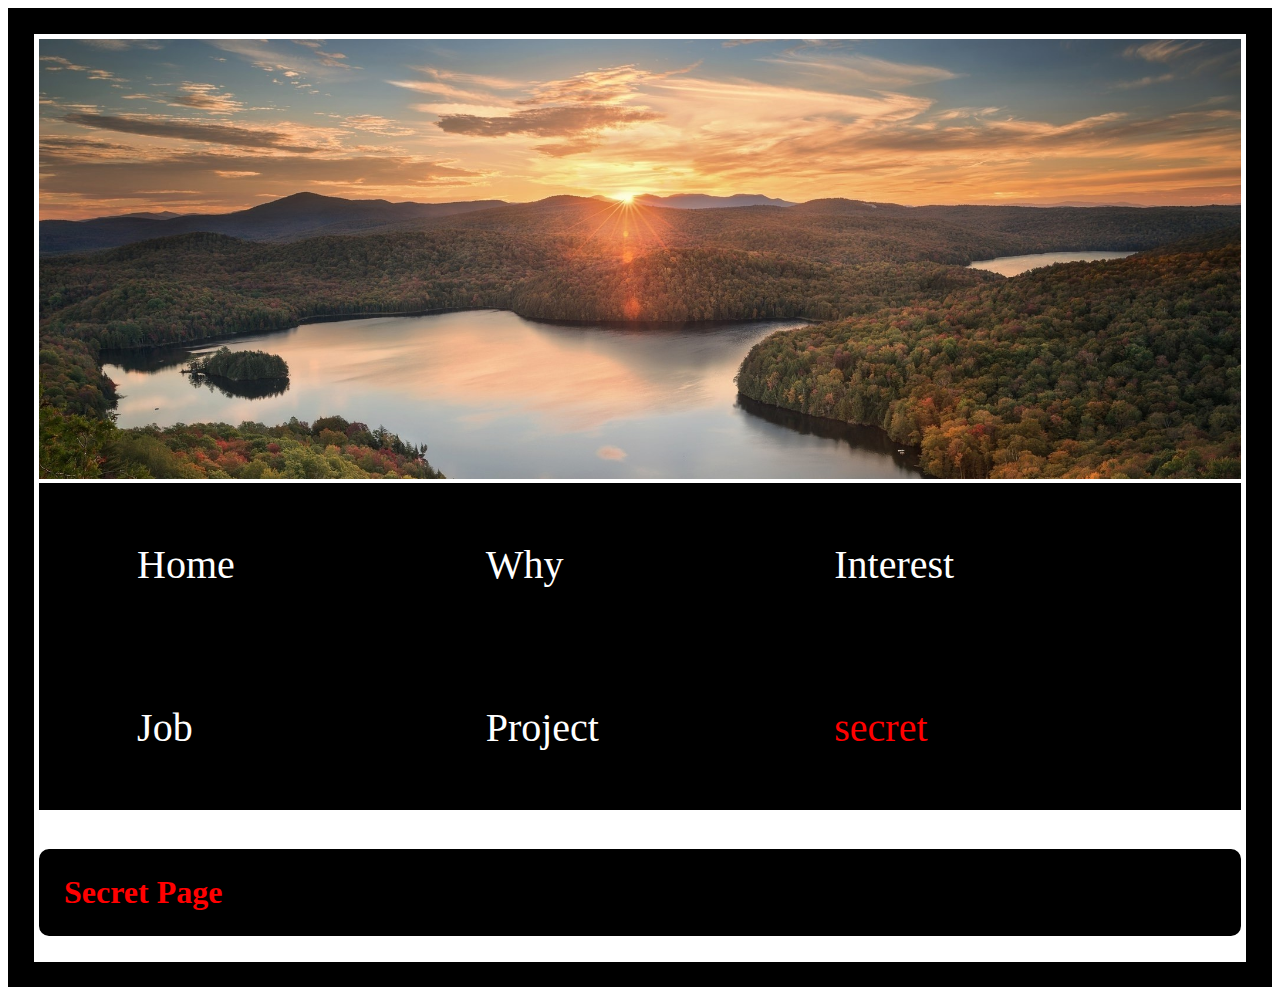
<file: AssignmentOne/america.html>
<!DOCTYPE html>
<html>
<div class="everything">
<head>
	<img src="Images/landscape.jpg" alt="My sample image">
	<link rel="stylesheet" type="text/css" href="CSS/style.css">
		<ul>
			<li><a href="index.html">Home</a></li>
			<li><a href="why.html">Why</a></li>
			<li><a href="interest.html">Interest</a></li>
			<li><a href="job.html">Job</a></li>
			<li><a href="project.html">Project</a></li>
			<li><a class ="select" href="america.html">secret</a></li>
		</ul>	
	<br>
</head>
<h1> Secret Page</h1>
<body>

</body>
</div>
</html>
</file>
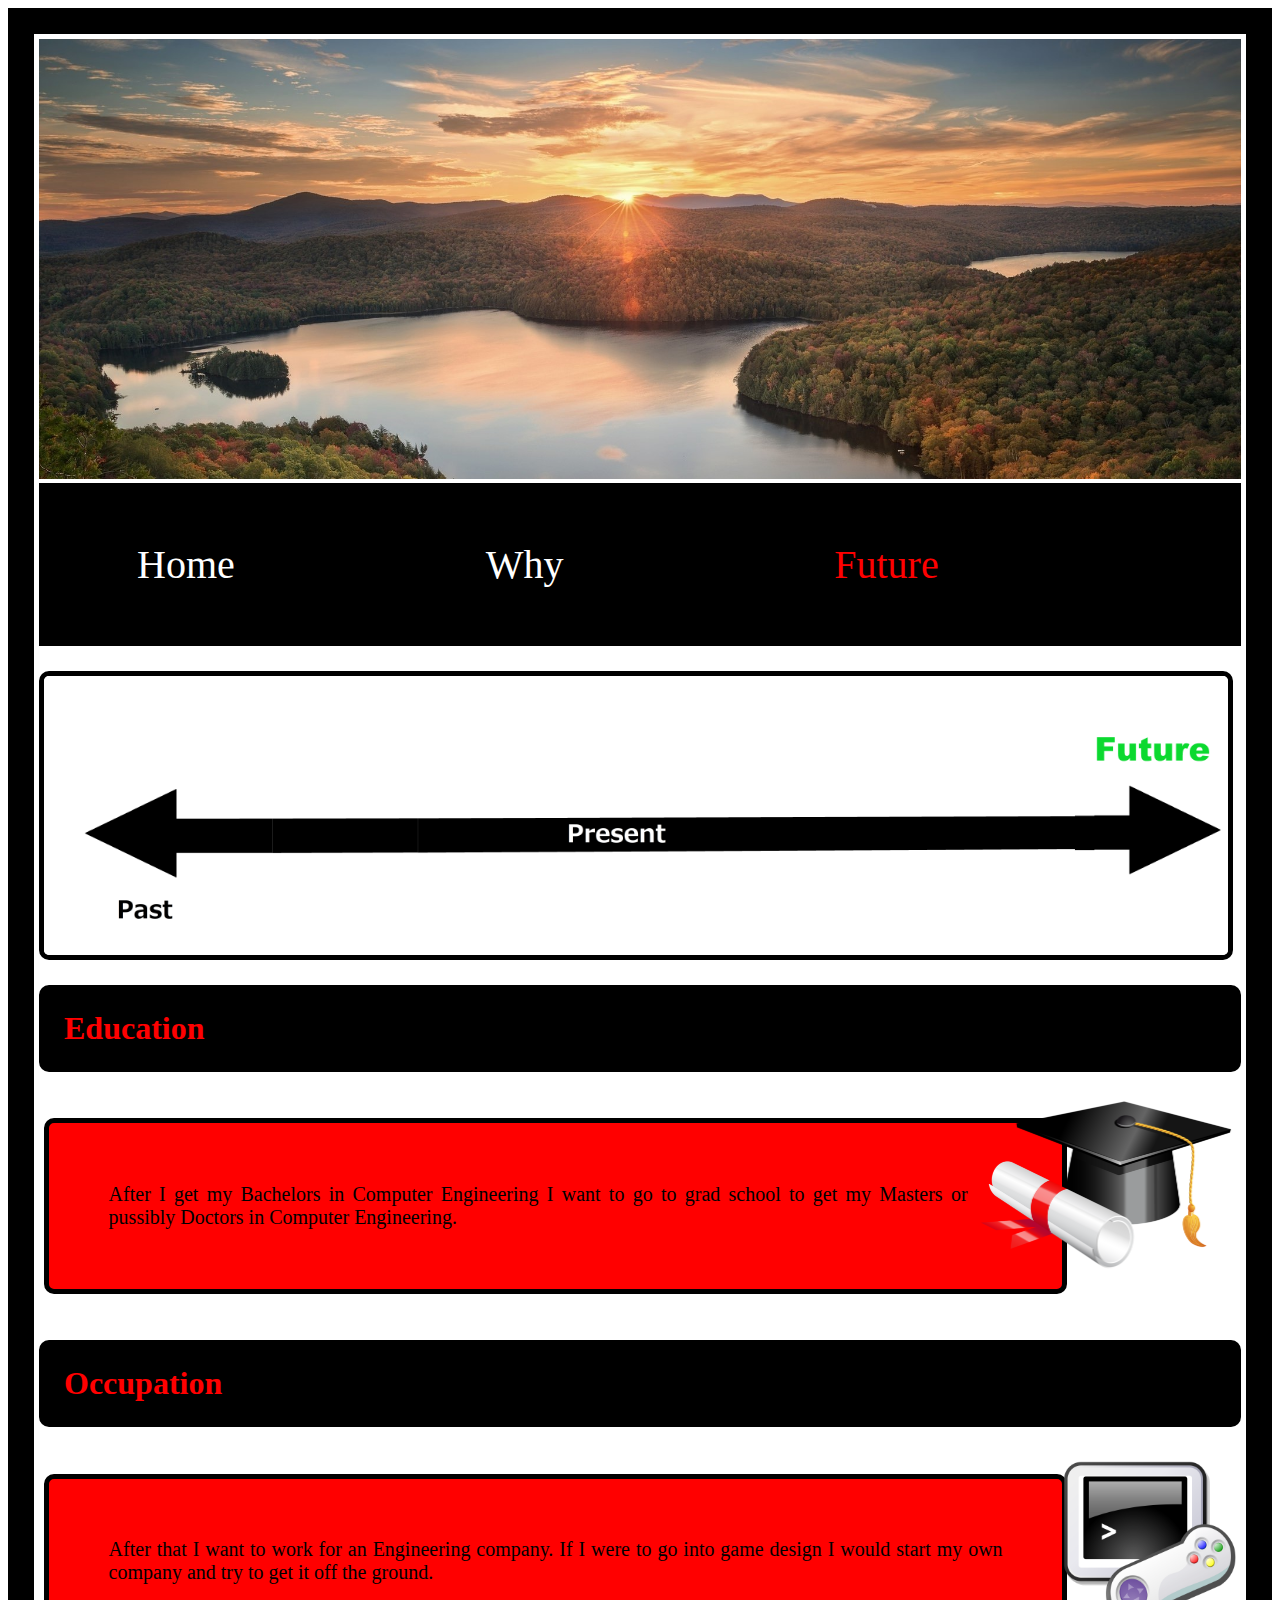
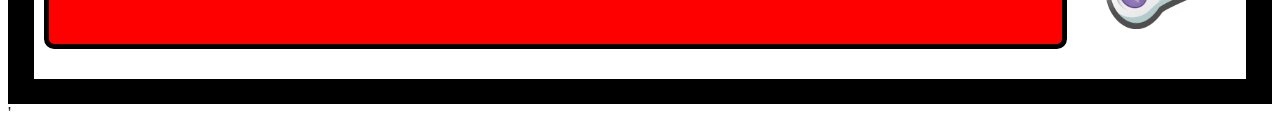
<file: AssignmentOne/future.html>
<!DOCTYPE html>
<html>
<div class="everything">
<head>
	<img src="Images/landscape.jpg" alt="My sample image">
	<link rel="stylesheet" type="text/css" href="CSS/style.css">
		<ul>
			<li><a href="index.html">Home</a></li>
			<li><a href="why.html">Why</a></li>
			<li><a class = "select" href="future.html">Future</a></li>
		</ul>
	<img class="timeLine" src="Images/TimeLine.png" alt="My sample image">
</head>
<h1> Education</h1>
<body class="body">
	<div class="clearfix">
	<img class="img2" src="Images/diploma.png" alt="My sample image">
		<p>
		After I get my Bachelors in Computer Engineering I want to 
		go to grad school to get my Masters or pussibly Doctors in 
		Computer Engineering. 
		</p>
	</div>
<h1> Occupation</h1>
<body class="body">
	<div class="clearfix">
	<img class="img2" src="Images/Old_computer_game.svg.png" alt="My sample image">
		<p>
		After that I want to work for an Engineering 
		company. If I were to go into game design I would start my own company
		and try to get it off the ground. 
		</p>
	</div>
</body>
</div>
</html>'
</file>
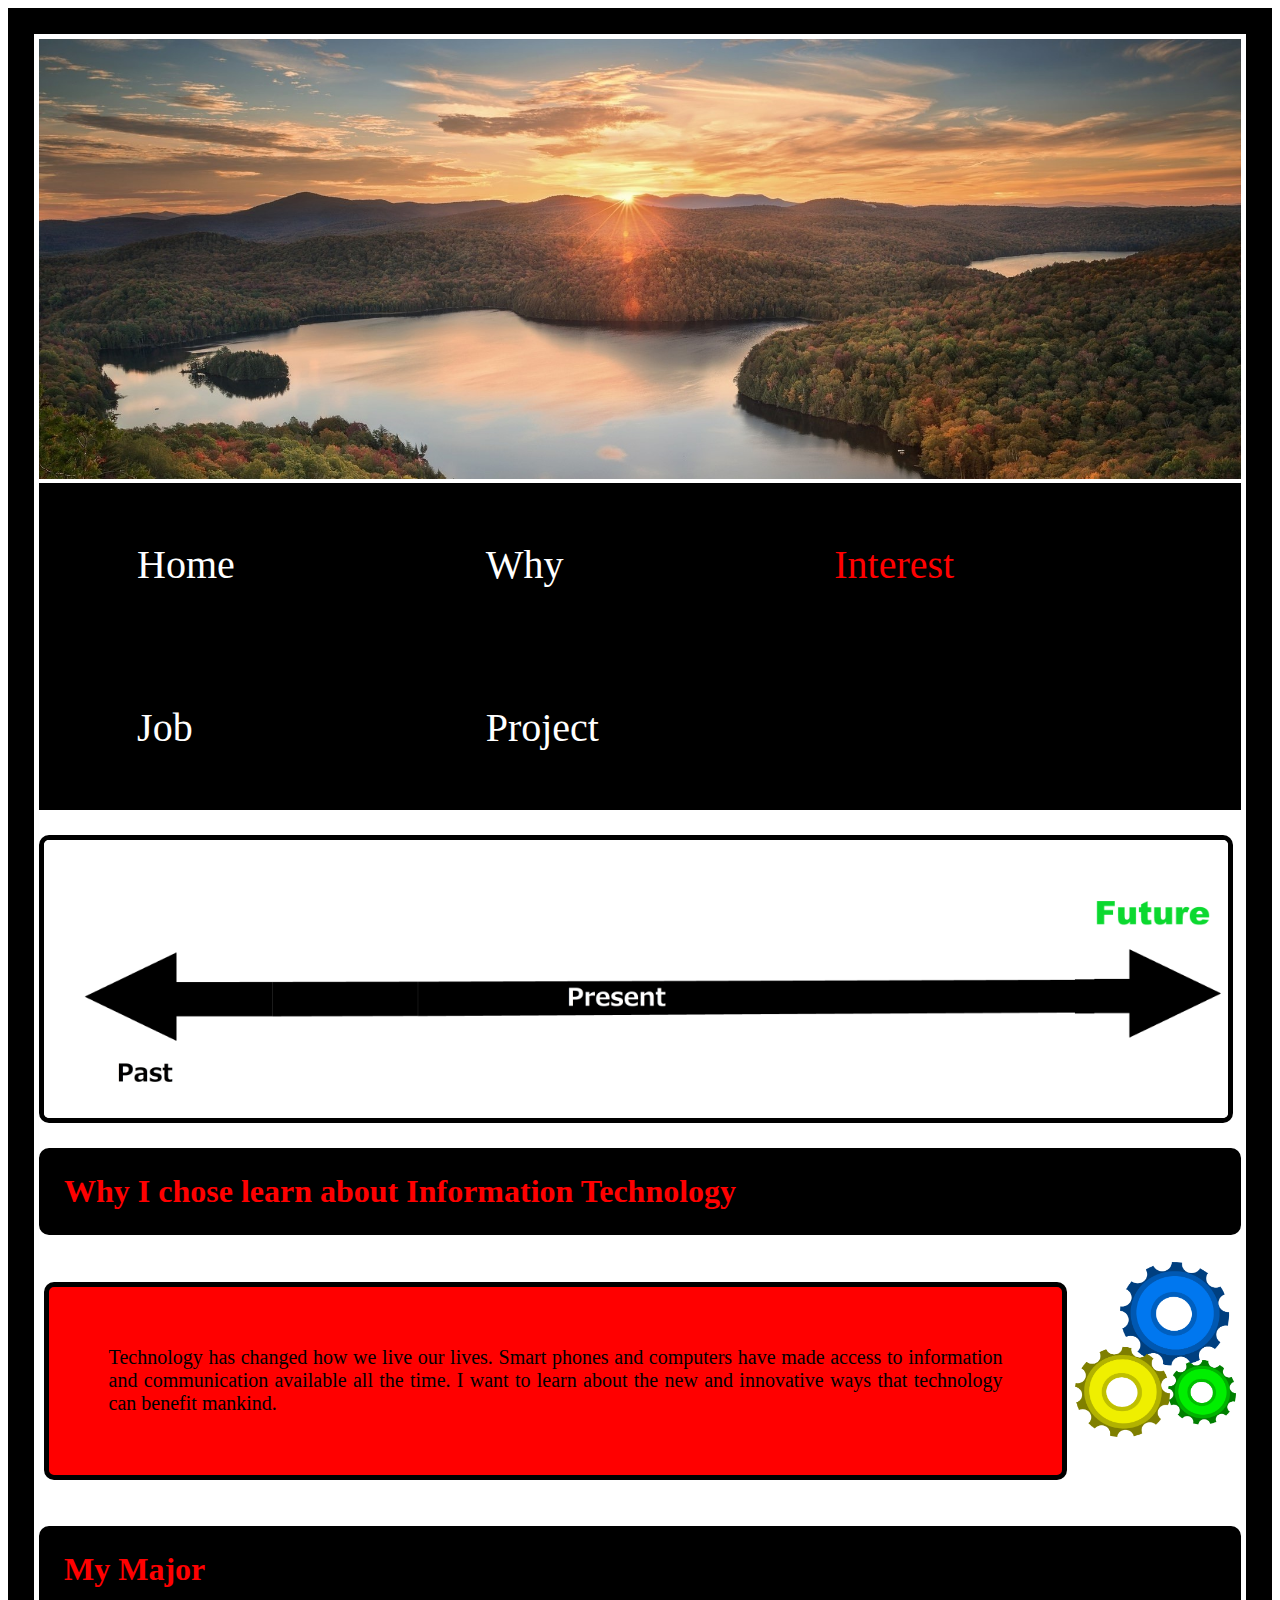
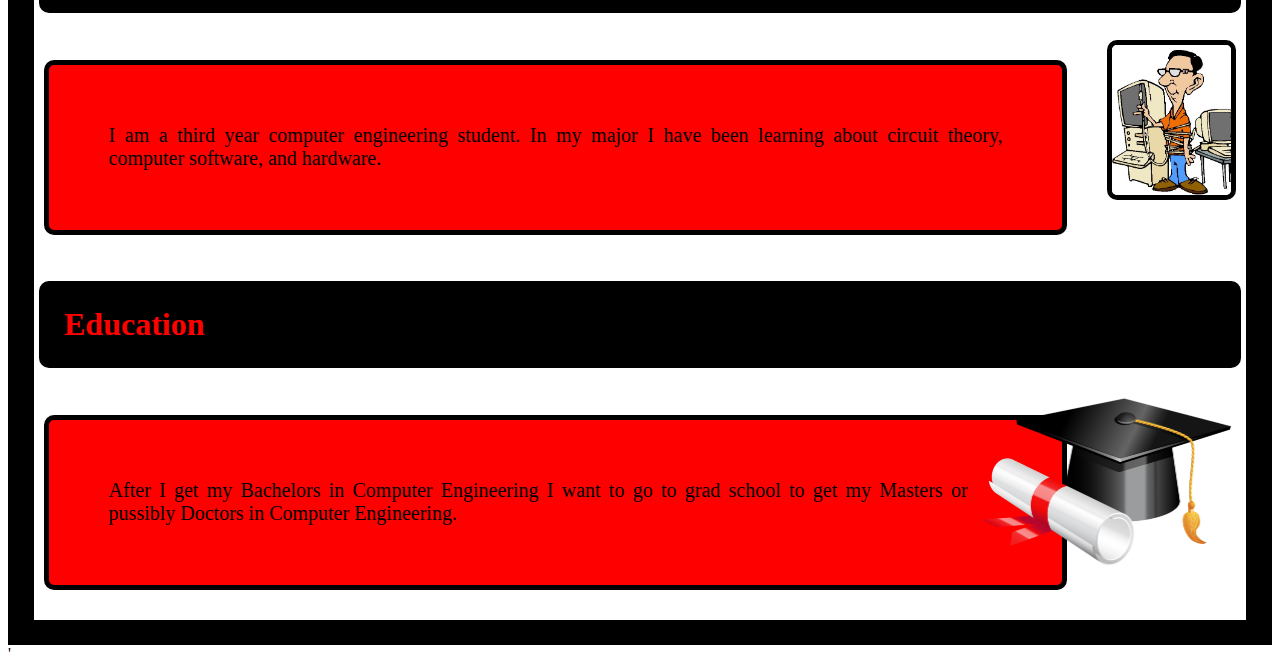
<file: AssignmentOne/interest.html>
<!DOCTYPE html>
<html>
<div class="everything">
<head>
	<img src="Images/landscape.jpg" alt="My sample image">
	<link rel="stylesheet" type="text/css" href="CSS/style.css">
		<ul>
			<li><a href="index.html">Home</a></li>
			<li><a href="why.html">Why</a></li>
			<li><a class = "select" href="interest.html">Interest</a></li>
			<li><a href="job.html">Job</a></li>
			<li><a href="project.html">Project</a></li>
			<li><a class ="select1" href="america.html">secret</a></li>
		</ul>
	<img class="timeLine" src="Images/TimeLine.png" alt="My sample image">
</head>
<h1> Why I chose learn about Information Technology</h1>
<body class="body">
	<div class="clearfix">
	<img class="img2" src="Images/cc662a4ed76b76f71f5f4370bfb4a081.png" alt="My sample image">
		<p>
		Technology has changed how we live our lives. Smart phones and computers 
		have made access to information and communication available all the time.
		I want to learn about the new and innovative ways that technology can
		benefit mankind. 
		</p>
	</div>
<h1> My Major</h1>
<div class="clearfix">
<img class="img1" src="Images/computer.jpg" alt="My sample image">
	<p> 
		I am a third year computer engineering student. In my major I have been 
		learning about circuit theory, computer software, and hardware.  
	</p>
	</div>
<h1> Education</h1>
<body class="body">
	<div class="clearfix">
	<img class="img2" src="Images/diploma.png" alt="My sample image">
		<p>
		After I get my Bachelors in Computer Engineering I want to 
		go to grad school to get my Masters or pussibly Doctors in 
		Computer Engineering. 
		</p>
	</div>
</body>
</div>
</html>'
</file>
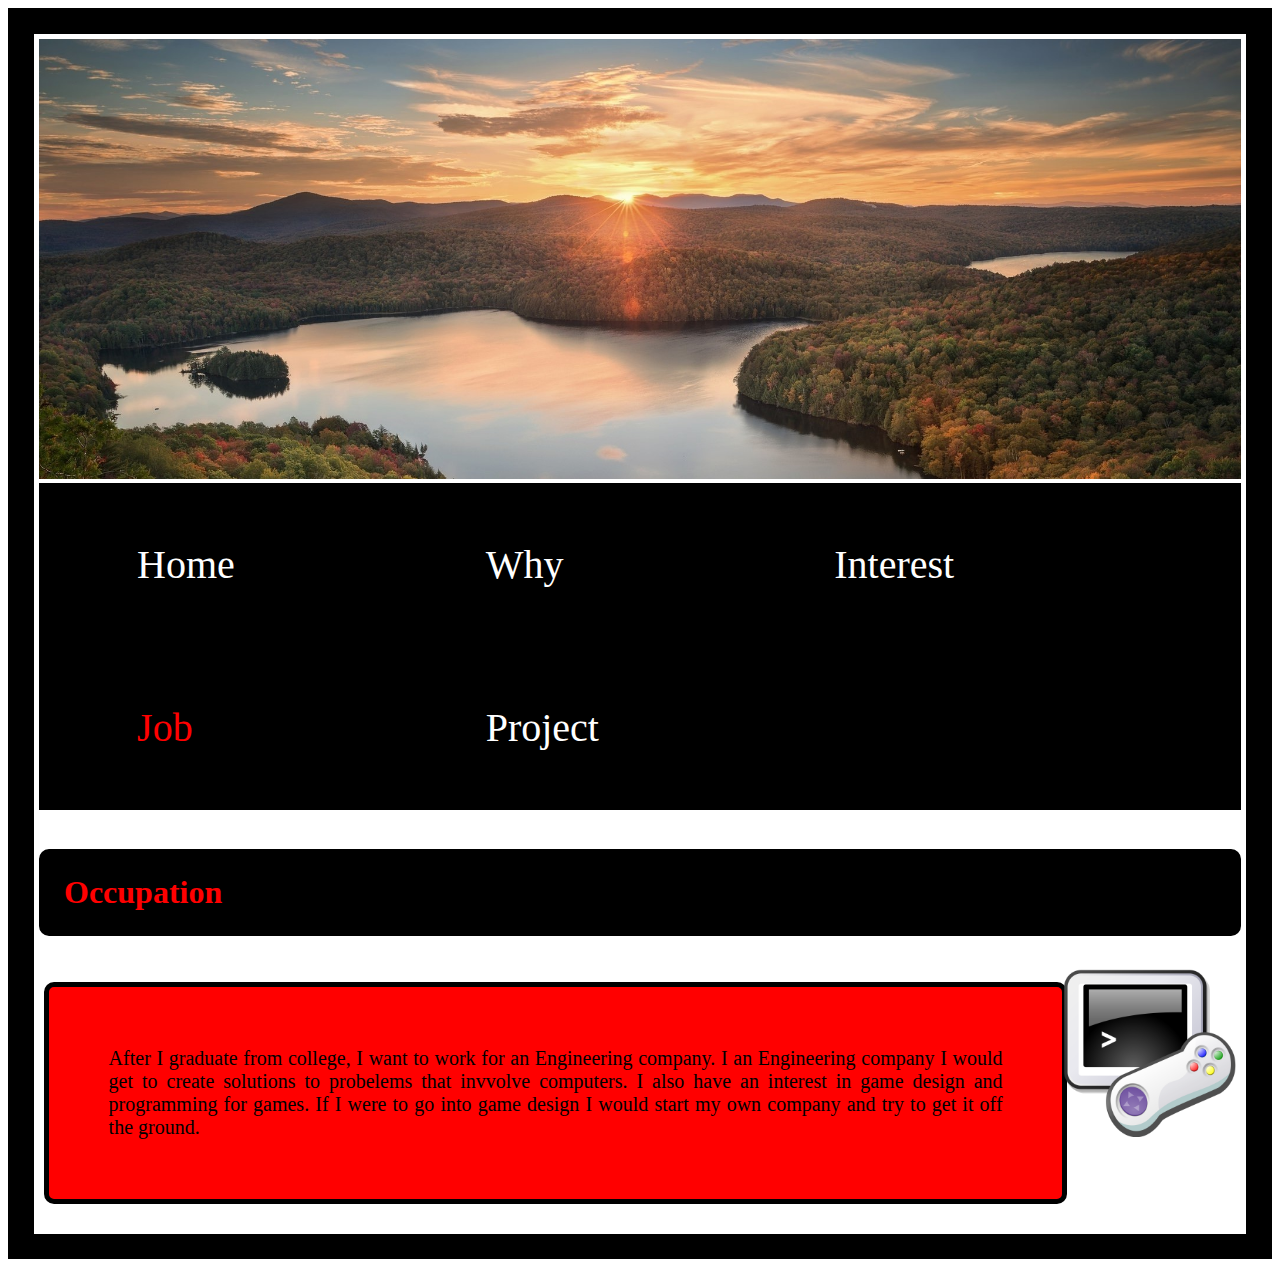
<file: AssignmentOne/job.html>
<!DOCTYPE html>
<html>
<div class="everything">
<head>
	<img src="Images/landscape.jpg" alt="My sample image">
	<link rel="stylesheet" type="text/css" href="CSS/style.css">
		<ul>
			<li><a href="index.html">Home</a></li>
			<li><a href="why.html">Why</a></li>
			<li><a href="interest.html">Interest</a></li>
			<li><a class = "select" href="job.html">Job</a></li>
			<li><a href="project.html">Project</a></li>
			<li><a class ="select1" href="america.html">secret</a></li>
		</ul>	
	<br>
</head>
<h1> Occupation</h1>
<body class="body">
	<div class="clearfix">
	<img class="img2" src="Images/Old_computer_game.svg.png" alt="My sample image">
		<p>
		After I graduate from college, I want to work for an Engineering 
		company. I an Engineering company I would get to create solutions to 
		probelems that invvolve computers. I also have an interest in game design 
		and programming for games. If I were to go into game design I would 
		start my own company and try to get it off the ground. 
		</p>
	</div>
</body>
</div>
</html>
</file>
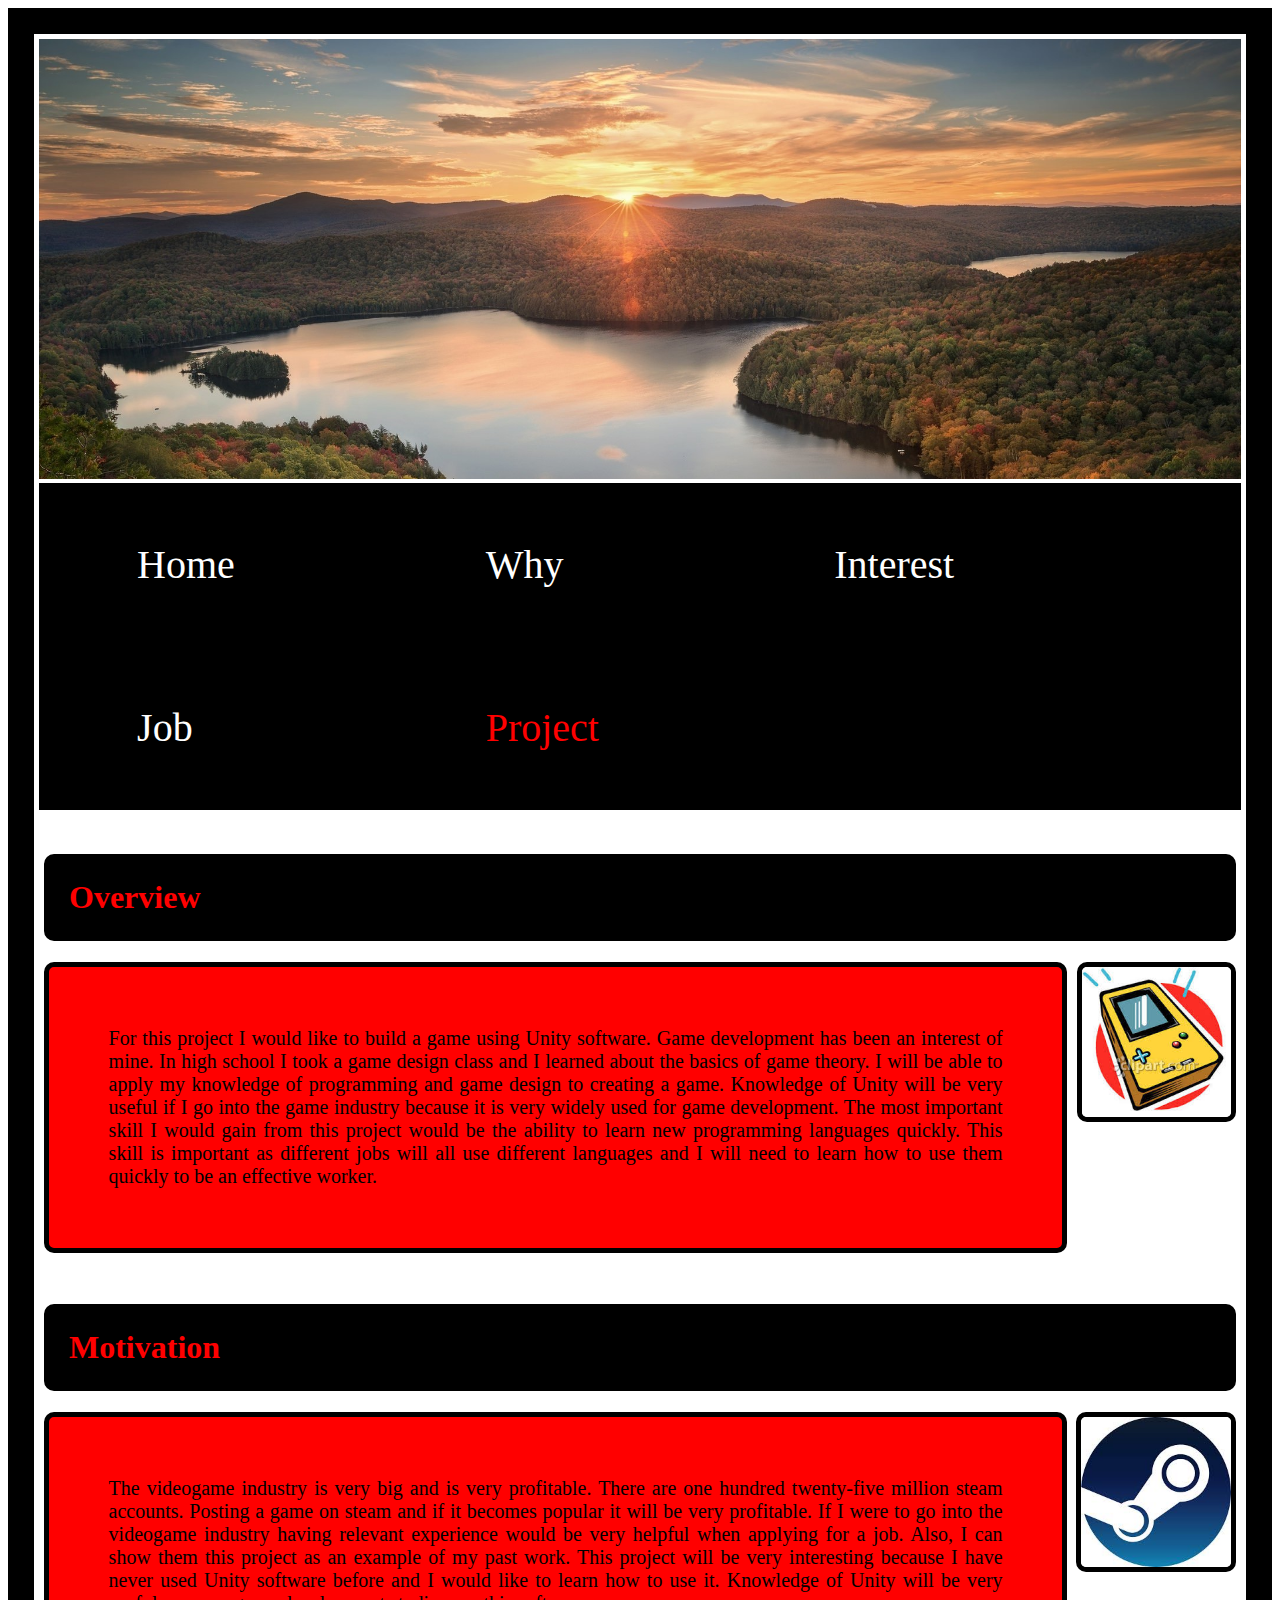
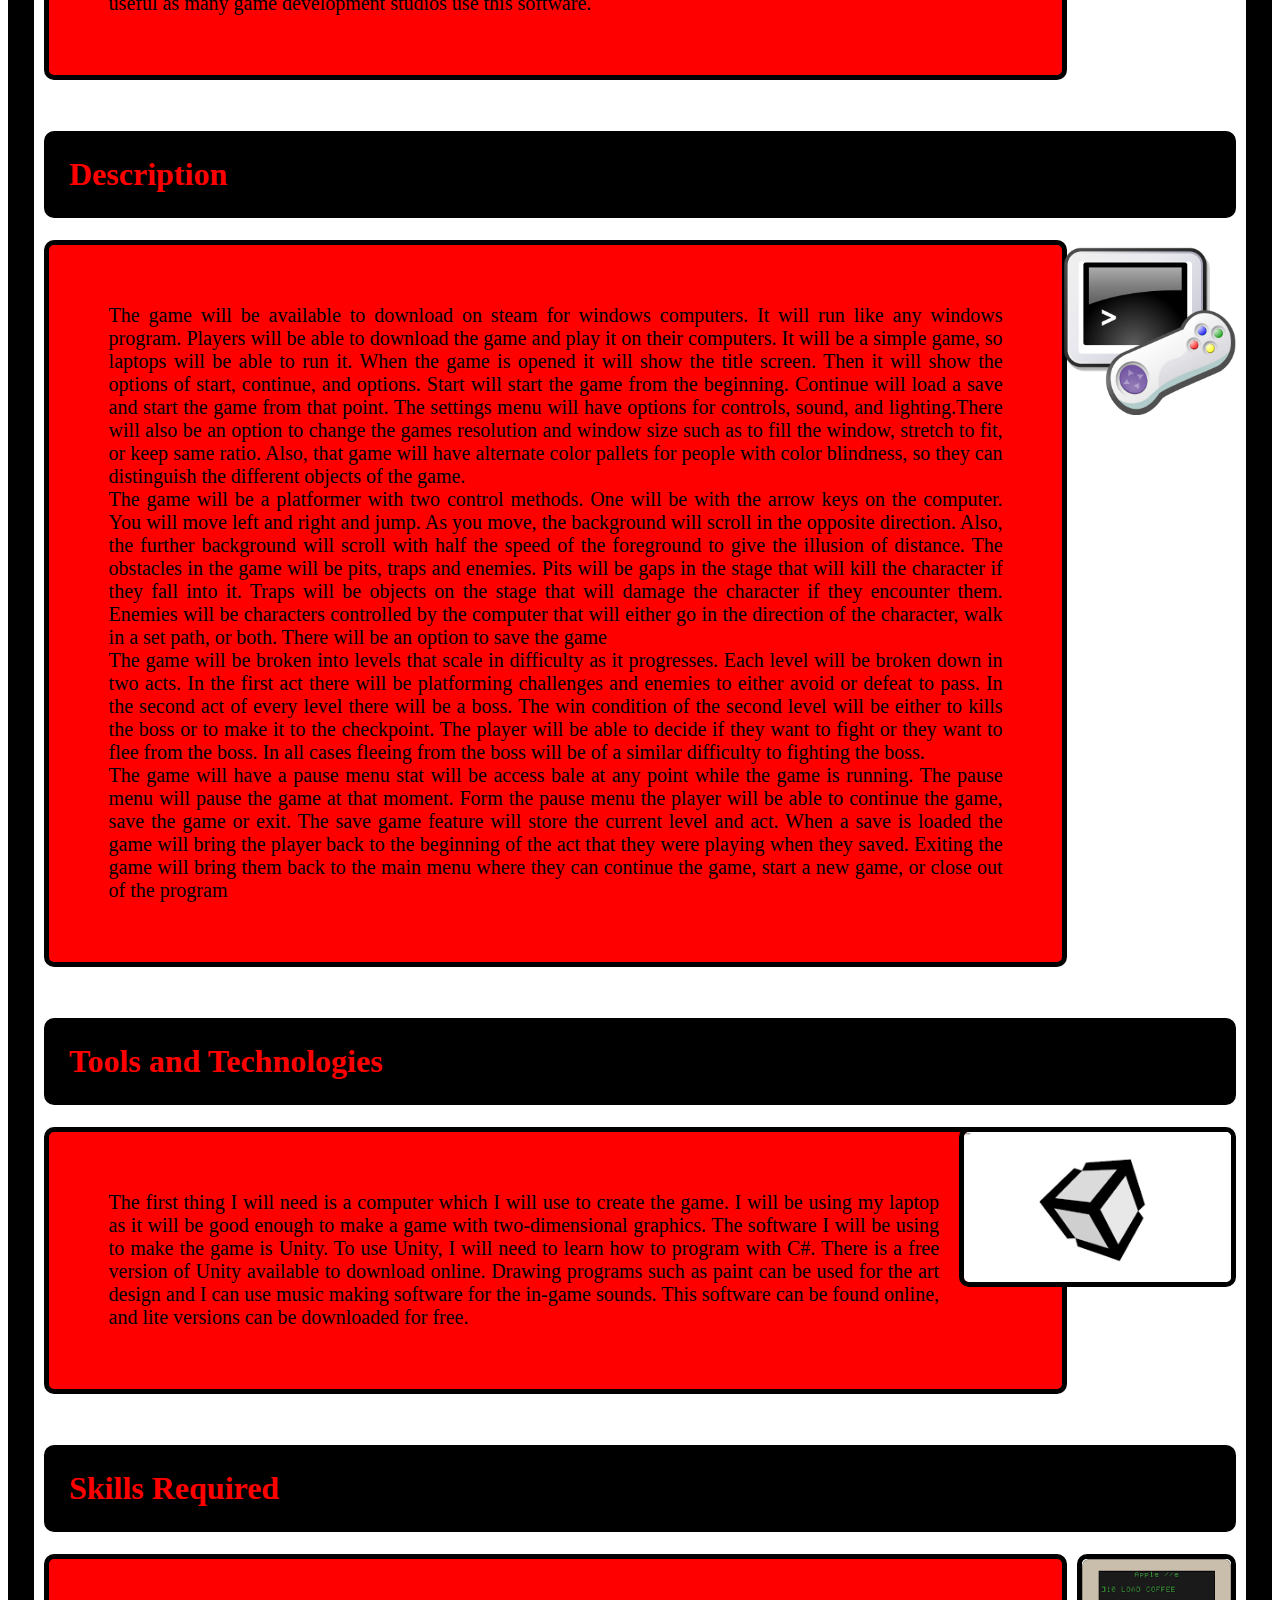
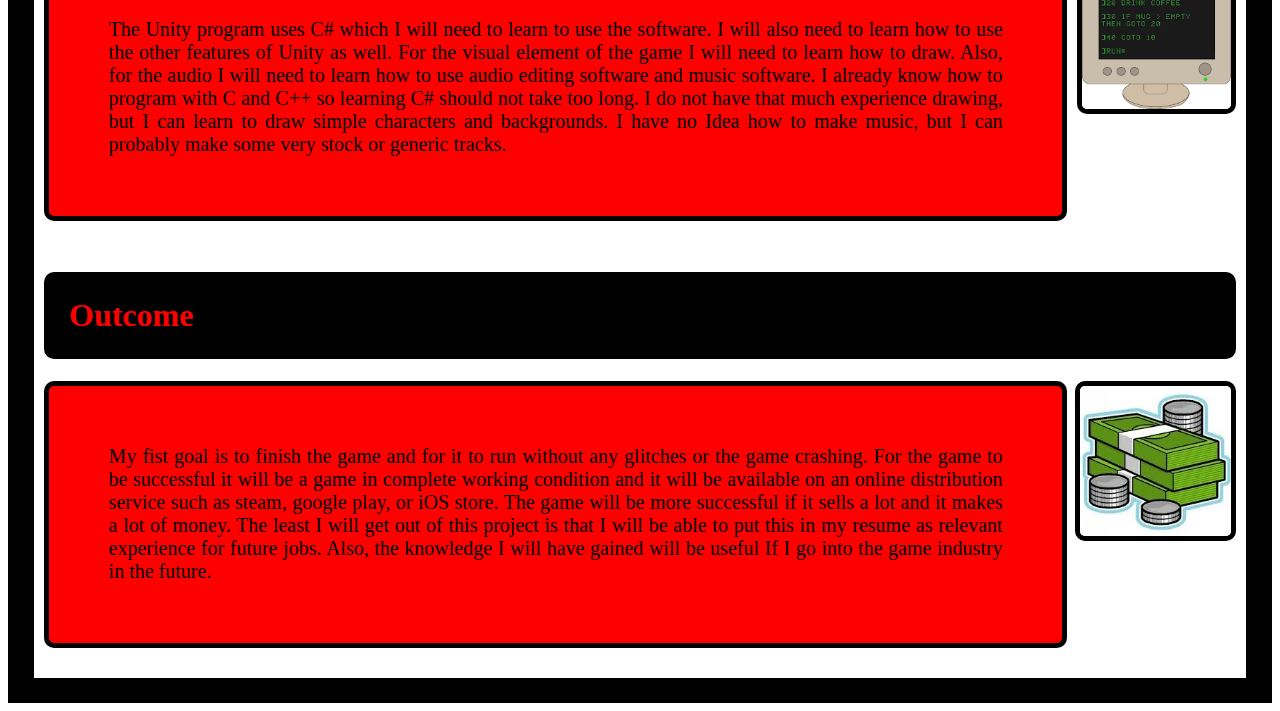
<file: AssignmentOne/project.html>
<!DOCTYPE html>
<html>
<div class="everything">
<head>
	<img src="Images/landscape.jpg" alt="My sample image">
	<link rel="stylesheet" type="text/css" href="CSS/style.css">
		<ul>
			<li><a href="index.html">Home</a></li>
			<li><a href="why.html">Why</a></li>
			<li><a href="interest.html">Interest</a></li>
			<li><a href="job.html">Job</a></li>
			<li><a class = "select" href="project.html">Project</a></li>
			<li><a class ="select1" href="america.html">secret</a></li>
		</ul>	
	<br>
</head>
<body class="body">
	<div class="clearfix">
		<h1> Overview</h1>
	<img class="img1" src="Images/images.jpg" alt="My sample image">
		<p>
		For this project I would like to build a game using Unity software. 
		Game development has been an interest of mine. In high school I took 
		a game design class and I learned about the basics of game theory. I 
		will be able to apply my knowledge of programming and game design to 
		creating a game. Knowledge of Unity will be very useful if I go into 
		the game industry because it is very widely used for game development. 
		The most important skill I would gain from this project would be the 
		ability to learn new programming languages quickly. This skill is 
		important as different jobs will all use different languages and I 
		will need to learn how to use them quickly to be an effective worker. 
		</p>
	</div>
	<div class="clearfix">
		<h1> Motivation</h1>
	<img class="img1" src="Images/steam.jpg" alt="My sample image">
		<p>
		The videogame industry is very big and is very profitable. There are 
		one hundred twenty-five million steam accounts. Posting a game on
		steam and if it becomes popular it will be very profitable. If I were
		to go into the videogame industry having relevant experience would be
		very helpful when applying for a job. Also, I can show them this 
		project as an example of my past work. This project will be very 
		interesting because I have never used Unity software before and I 
		would like to learn how to use it. Knowledge of Unity will be very 
		useful as many game development studios use this software. 
		</p>
	</div>
	<div class="clearfix">
		<h1> Description</h1>
	<img class="img2" src="Images/Old_computer_game.svg.png" alt="My sample image">
		<p>
		The game will be available to download on steam for windows computers. 
		It will run like any windows program. Players will be able to download 
		the game and play it on their computers. It will be a simple game, so 
		laptops will be able to run it. 

	When the game is opened it will show the title screen. Then it will show 
	the options of start, continue, and options. Start will start the game 
	from the beginning. Continue will load a save and start the game from 
	that point. The settings menu will have options for controls, sound, 
	and lighting.There will also be an option to change the games resolution 
	and window size such as to fill the window, stretch to fit, or keep same 
	ratio.  Also, that game will have alternate color pallets for people with 
	color blindness, so they can distinguish the different objects of the game. 
	<br/> 
	The game will be a platformer with two control methods. One will be with 
	the arrow keys on the computer. You will move left and right and jump. As 
	you move, the background will scroll in the opposite direction. Also, the 
	further background will scroll with half the speed of the foreground to 
	give the illusion of distance. The obstacles in the game will be pits, 
	traps and enemies. Pits will be gaps in the stage that will kill the 
	character if they fall into it. Traps will be objects on the stage that
	will damage the character if they encounter them. Enemies will be characters 
	controlled by the computer that will either go in the direction of the 
	character, walk in a set path, or both. There will be an option to save 
	the game
	<br/>
	The game will be broken into levels that scale in difficulty as it progresses.
	Each level will be broken down in two acts. In the first act there will be 
	platforming challenges and enemies to either avoid or defeat to pass. In 
	the second act of every level there will be a boss. The win condition of 
	the second level will be either to kills the boss or to make it to the 
	checkpoint. The player will be able to decide if they want to fight or 
	they want to flee from the boss. In all cases fleeing from the boss will
	be of a similar difficulty to fighting the boss. 
	<br/>
	The game will have a pause menu stat will be access bale at any point 
	while the game is running. The pause menu will pause the game at that 
	moment. Form the pause menu the player will be able to continue the game,
	save the game or exit. The save game feature will store the current level
	and act. When a save is loaded the game will bring the player back to the
	beginning of the act that they were playing when they saved. Exiting the 
	game will bring them back to the main menu where they can continue the game,
	start a new game, or close out of the program

		</p>
	</div>
	<div class="clearfix">
		<h1> Tools and Technologies</h1>
	<img class="img1" src="Images/steam.png" alt="My sample image">
		<p>
		The first thing I will need is a computer which I will use to create 
		the game. I will be using my laptop as it will be good enough to make 
		a game with two-dimensional graphics. The software I will be using to
		make the game is Unity. To use Unity, I will need to learn how to 
		program with C#. There is a free version of Unity available to 
		download online. Drawing programs such as paint can be used for the 
		art design and I can use music making software for the in-game sounds. 
		This software can be found online, and lite versions can be downloaded 
		for free. 
		</p>
	</div>
	<div class="clearfix">
		<h1> Skills Required</h1>
	<img class="img1" src="Images/basic.png" alt="My sample image">
		<p>
		The Unity program uses C# which I will need to learn to use the software. 
		I will also need to learn how to use the other features of Unity as well.
		For the visual element of the game I will need to learn how to draw. Also,
		for the audio I will need to learn how to use audio editing software and
		music software. I already know how to program with C and C++ so learning 
		C# should not take too long. I do not have that much experience drawing,
		but I can learn to draw simple characters and backgrounds. I have no Idea
		how to make music, but I can probably make some very stock or generic 
		tracks. 
		</p>
	</div>
	<div class="clearfix">
		<h1> Outcome</h1>
	<img class="img1" src="Images/download.jpg" alt="My sample image">
		<p>
		My fist goal is to finish the game and for it to run without any glitches 
		or the game crashing. For the game to be successful it will be a game in 
		complete working condition and it will be available on an online 
		distribution service such as steam, google play, or iOS store. The game 
		will be more successful if it sells a lot and it makes a lot of money. 
		The least I will get out of this project is that I will be able to put 
		this in my resume as relevant experience for future jobs. Also, the 
		knowledge I will have gained will be useful If I go into the game 
		industry in the future. 
		</p>
	</div>
</body>
</div>
</html>
</file>
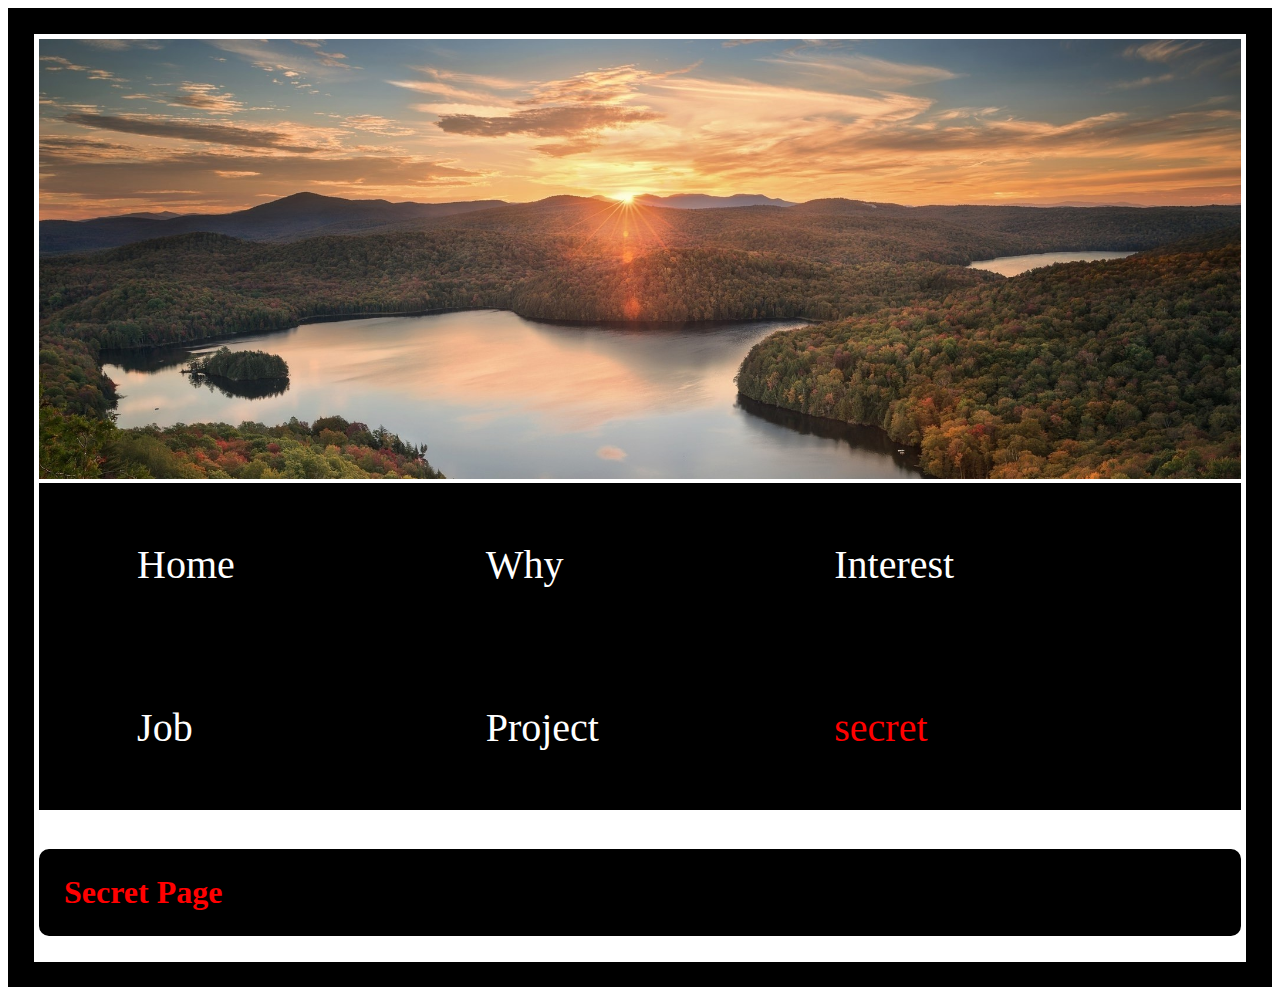
<file: AssignmentOne/secret.html>
<!DOCTYPE html>
<html>
<div class="everything">
<head>
	<img src="Images/landscape.jpg" alt="My sample image">
	<link rel="stylesheet" type="text/css" href="CSS/style.css">
		<ul>
			<li><a href="index.html">Home</a></li>
			<li><a href="why.html">Why</a></li>
			<li><a href="interest.html">Interest</a></li>
			<li><a href="job.html">Job</a></li>
			<li><a href="project.html">Project</a></li>
			<li><a class ="select" href="secret.html">secret</a></li>
		</ul>	
	<br>
</head>
<h1> Secret Page</h1>
<body>

</body>
</div>
</html>
</file>
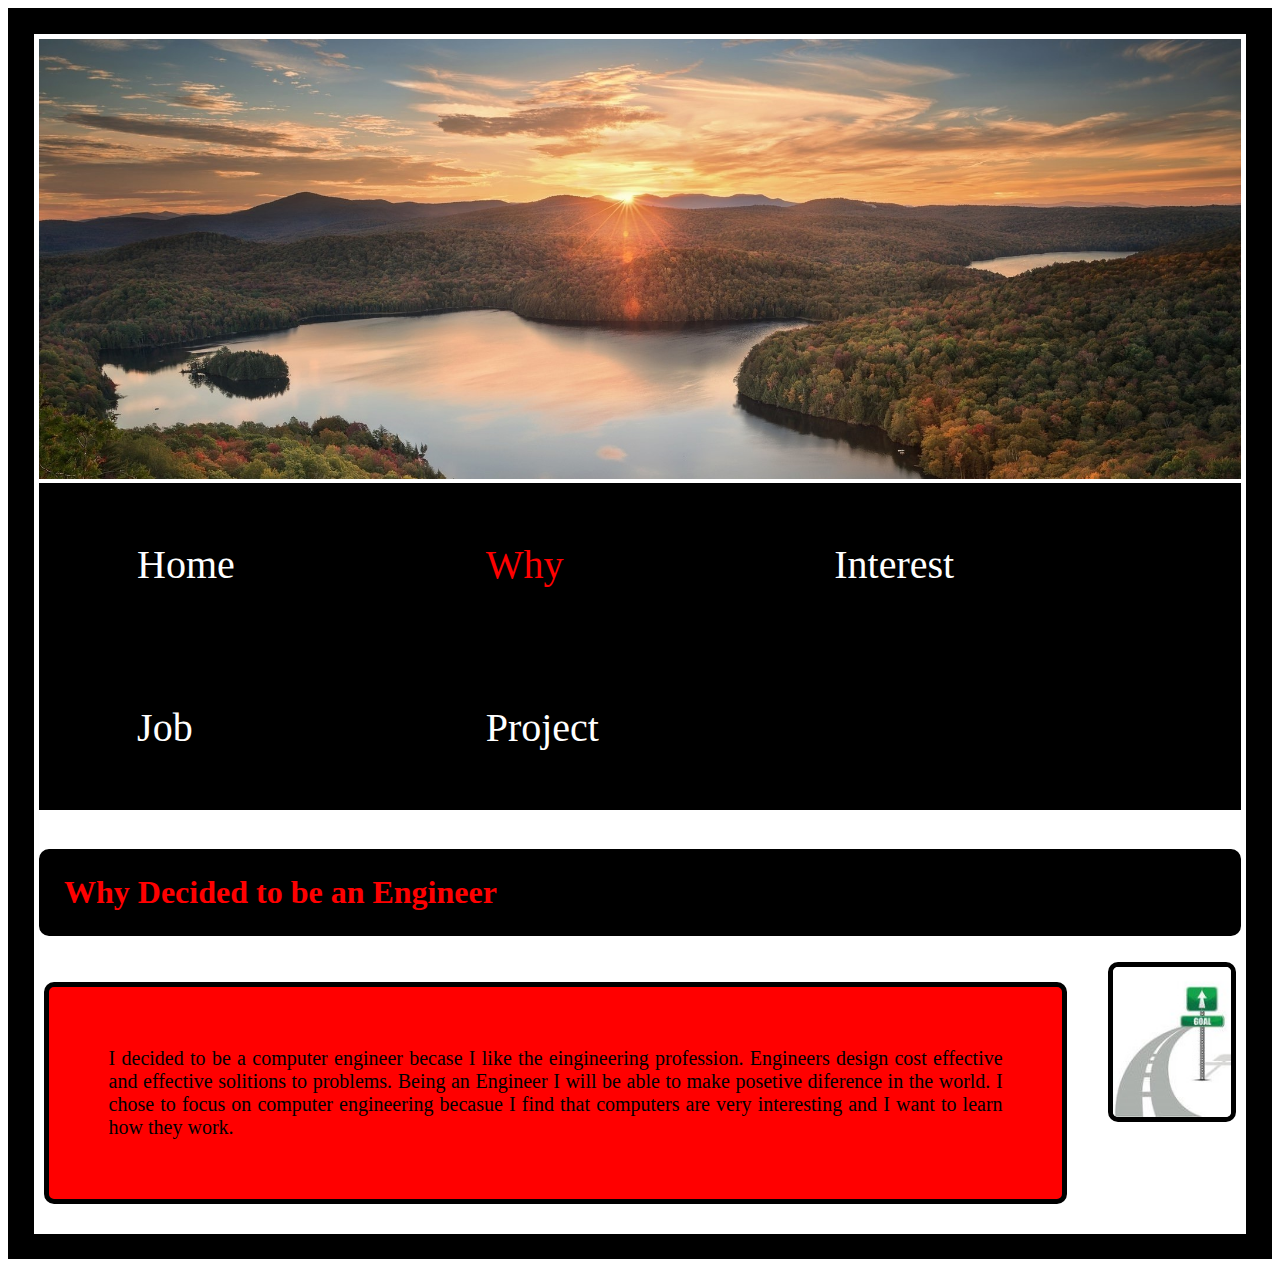
<file: AssignmentOne/why.html>
<!DOCTYPE html>
<html>
<div class="everything">
<head>
	<img src="Images/landscape.jpg" alt="My sample image">
	<link rel="stylesheet" type="text/css" href="CSS/style.css">
		<ul>
			<li><a href="index.html">Home</a></li>
			<li><a class ="select" href="why.html">Why</a></li>
			<li><a href="interest.html">Interest</a></li>
			<li><a href="job.html">Job</a></li>
			<li><a href="project.html">Project</a></li>
			<li><a class ="select1" href="america.html">secret</a></li>
		</ul>	
	<br>
</head>
<h1> Why Decided to be an Engineer</h1>
<body class="body">
	<div class="clearfix">
	<img class="img1" src="Images/bulb.jpg" alt="My sample image">
		<p>
		I decided to be a computer engineer becase I like the eingineering profession.
		Engineers design cost effective and effective solitions to problems. Being an 
		Engineer I will be able to make posetive diference in the world. I chose to focus
		on computer engineering becasue I find that computers are very interesting and I want
		to learn how they work. 
		</p>
	</div>
</body>
</div>
</html>
</file>
<file: AssignmentOne/CSS/style.css>
.everything{
	border-top-width:20pt;
	border-style:solid;
	border-right-width:20pt;
	border-left-width:20pt;
	border-bottom-width:25px;
	border-color:black;
}
li a{ 
	list-style-type: none;
    overflow: hidden;
	font-size:50;
	color: white;
	text-decoration: none;
}
li {
	list-style-type: none;
    float: left;
	width:20%;
	padding:5%;
	min-width:100px;
}
li a:hover {
	color:grey;
	font-style:bold;
}
ul {
    margin: 0;
    overflow: hidden;
	background-color: #000;
	font-size:30pt;
}
img {
    max-width: 100%;
    height: auto;
}
.select{
	color:red;
}
p {
	padding-left:5%;
	padding-right:5%;
	padding-top:5%; 
	padding-bottom:5%;
	height:25%;
	text-align: justify;
	background-color:red;
	width:75%;
	border: 5px solid black;
	border-radius:10px;
	font-size:20px;
}
h1 {
	padding:20px;
	text-align: justify;
	font-weight:bold;
	border: 5px solid black;
	border-radius:10px;
	background-color:black;
	color:red;
}
div {
    padding: 5px;
}
clearfix {
    overflow: auto;
}
.img1 {
    float: right;
	height:150px;
	border: 5px solid black;
	border-radius:10px;
	margin-left:20px;
}
.img2 {
	padding-left:10px;
	float: right;
	height:175px;
	border-radius:10px;
}
.timeLine{
	border: 5px solid black;
	border-radius:10px;
	width:98.5%;
	margin-right:auto;
	margin-left:auto;
    height: auto;
	margin-top:25px;
}

.select1{
	color:black;
}
</file>
